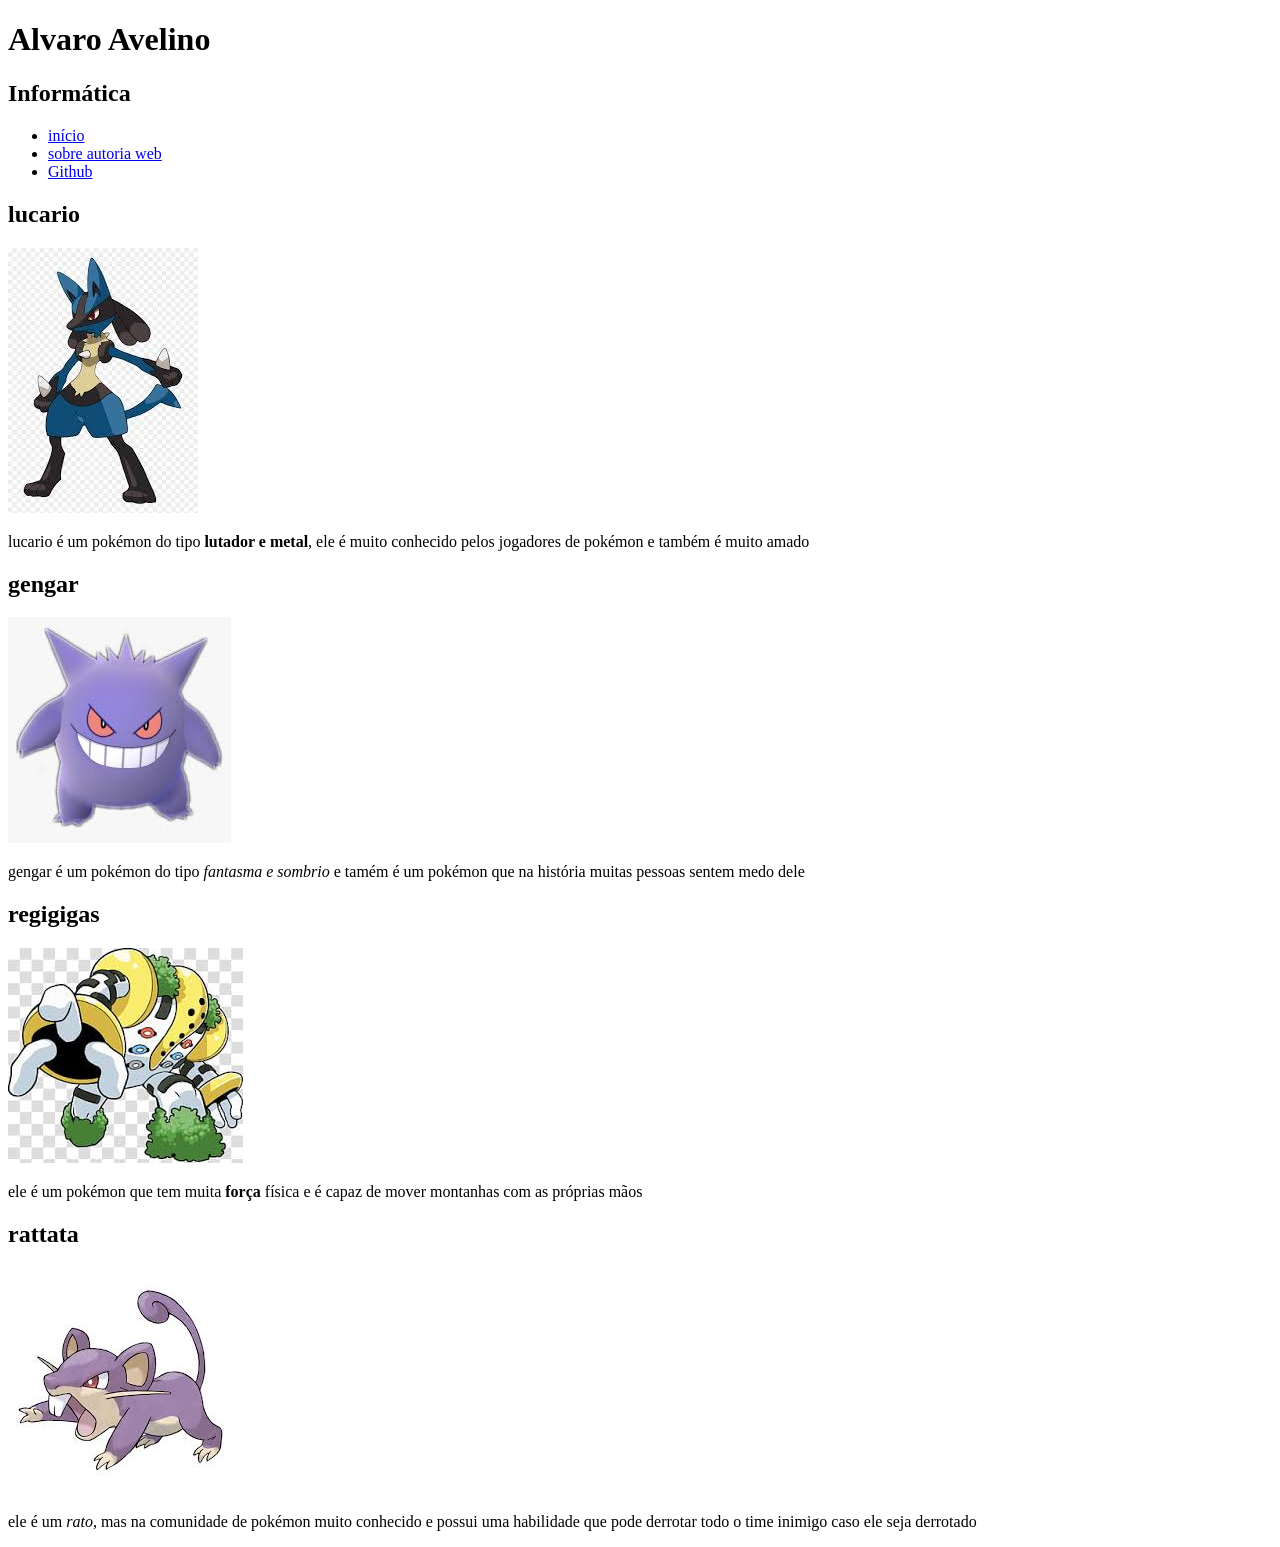
<file: desafio1.html>
<!doctype html>
<html lang="pt-br">
  <!--  é o elemento raiz da página.-->
  <head>
    <meta charset="UTF-8" />
    <meta name="viewport" content="width=device-width, initial-scale=1.0" />
    <title>Autoria web</title>
  </head>

  <header>
      <body>
    <h1>Alvaro Avelino</h1>
    <h2>Informática</h2>
          <nav>
    <ul>
      <li>
        <a href="index.html">início</a>
      </li>
      <li>
        <a href="sobre.html">sobre autoria web</a>
      </li>
      <li>
        <a href="https://github.com/alvaroA721/AW-alvaro" target="_blank"
          >Github</a
        >
      </li>
    </ul>
  </nav>
  </header>

  <main>
    <section>
        <h2>lucario</h2>
        <div>
        <img src="[data-uri]" 
        alt="pokémon lucario">
        </div>
        <p>lucario é um pokémon do tipo <strong>lutador e metal</strong>, ele é muito conhecido pelos jogadores de pokémon e também é muito amado</p>
    </section>

  <section>
    <h2>gengar</h2>
    <div>
    <img src="[data-uri]"
     alt="pokémon gengar">
     </div>
     <p>gengar é um pokémon do tipo <em>fantasma e sombrio</em> e tamém é um pokémon que na história muitas pessoas sentem medo dele</p>
  </section>

  <section>
    <h2>regigigas</h2>
    <div>
    <img src="[data-uri]"
     alt="pokémon regigigas">
     </div>
     <p>ele é um pokémon que tem muita <strong>força</strong> física e é capaz de mover montanhas com as próprias mãos</p>
  </section>

  <section>
    <h2>rattata</h2>
    <div>
    <img src="[data-uri]"
     alt="pokémon rattata">
     </div>
     <p>ele é um <em>rato</em>, mas na comunidade de pokémon muito conhecido e possui uma habilidade que pode derrotar todo o time inimigo caso ele seja derrotado</p>
  </section>
  </main>
</body>
</file>
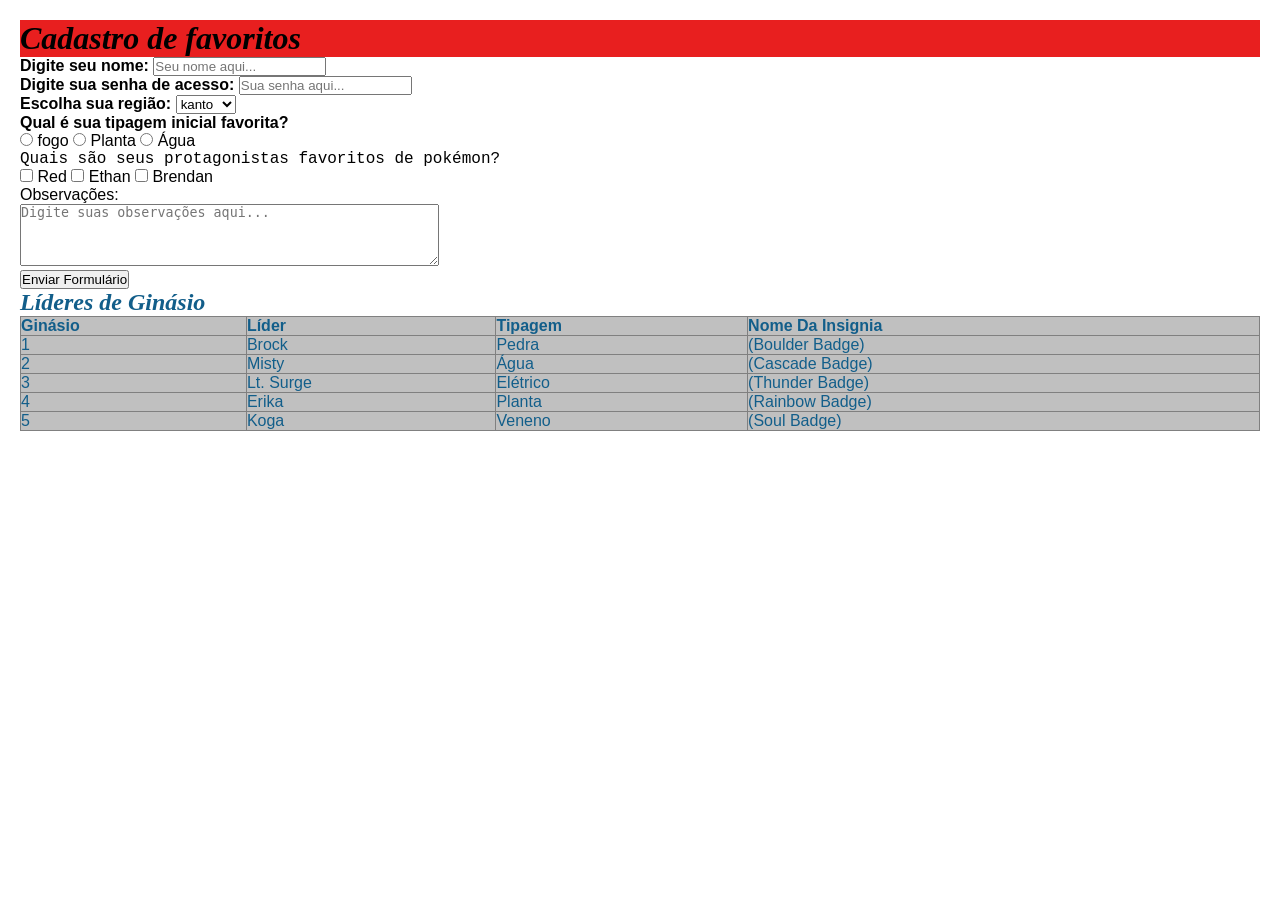
<file: desafio2.html>
<!DOCTYPE html>
<html lang="br">
<head>
    <meta charset="UTF-8">
    <meta name="viewport" content="width=device-width, initial-scale=1.0">
    <title>Desafio2</title><link rel="stylesheet" href="./styles/styles.css">

    <style>
        body{
            background-color: rgb(255, 255, 255);
            font-family: Arial, Helvetica, sans-serif;
            /* font-family: 'times new roman', times, serif; */
            /* font-family:'courier new', courier, monospace; */
        }

    </style>
</head>
<body>

<h1 style="color: rgb(0, 0, 0); background-color: rgb(232, 31, 31);">Cadastro de favoritos</h1>

<form action="/enviar" method="POST">
    <label for="nome" class="negrito">Digite seu nome:</label>
    <input type="text" id="nome" name="nome" placeholder="Seu nome aqui..." required>
</form>

<form action="/enviar" method="POST">
    <label for="nome" class="negrito">Digite sua senha de acesso:</label>
    <input type="text" id="nome" name="nome" placeholder="Sua senha aqui..." required>
</form>

<label for="regiao" class="negrito">Escolha sua região:</label>
<select name="regiao" id="regiao">
    <option value="kanto">kanto</option>
    <option value="johto">johto</option>
    <option value="hoenn">hoenn</option>
</select><br>

<p class="negrito">Qual é sua tipagem inicial favorita?</p>

        <input type="radio" id="Fogo" name="Fogo" value="Fogo" />
        <label for="Fogo">fogo</label>
        <input type="radio" id="planta" name="planta" value="planta" />
        <label for="planta">Planta</label>
        <input type="radio" id="agua" name="agua" value="agua" />
        <label for="agua">Água</label>
        <br/>

<p class="courier">Quais são seus protagonistas favoritos de pokémon?</p>

 <input type="checkbox" id="favoritos" name="protagonistas" value="pokémon">
<label for="protagonistas">Red</label>

 <input type="checkbox" id="favoritos" name="protagonistas" value="pokémon">
<label for="protagonistas">Ethan</label>

 <input type="checkbox" id="favoritos" name="protagonistas" value="pokémon">
<label for="protagonistas">Brendan</label><br>

<label for="observacoes">Observações:</label><br>
<textarea id="observacoes" name="observacoes" rows="4" cols="50" placeholder="Digite suas observações aqui..."></textarea><br>

<button type="submit">Enviar Formulário</button><br>

<h2>Líderes de Ginásio</h2>
<table border="1" id="tabela" cellpadding="8" cellspacing="0" style="border-collapse: collapse; width: 100%; text-align: left;">
    <thead>
        <tr>
            <th>Ginásio</th>
            <th>Líder</th>
            <th>Tipagem</th>
            <th>Nome Da Insignia</th>
        </tr>
    </thead>
    <tbody>
        <tr>
            <td>1</td>
            <td>Brock</td>
            <td>Pedra</td>
            <td>(Boulder Badge)</td>
        </tr>
        <tr>
            <td>2</td>
            <td>Misty</td>
            <td>Água</td>
            <td>(Cascade Badge)</td>
        </tr>
        <tr>
            <td>3</td>
            <td>Lt. Surge</td>
            <td>Elétrico</td>
            <td>(Thunder Badge)</td>
        </tr>
        <tr>
            <td>4</td>
            <td>Erika</td>
            <td>Planta</td>
            <td>(Rainbow Badge)</td>
        </tr>
        <tr>
            <td>5</td>
            <td>Koga</td>
            <td>Veneno</td>
            <td>(Soul Badge)</td>
        </tr>
    </tbody>
</table>
</body>
</html>
</file>
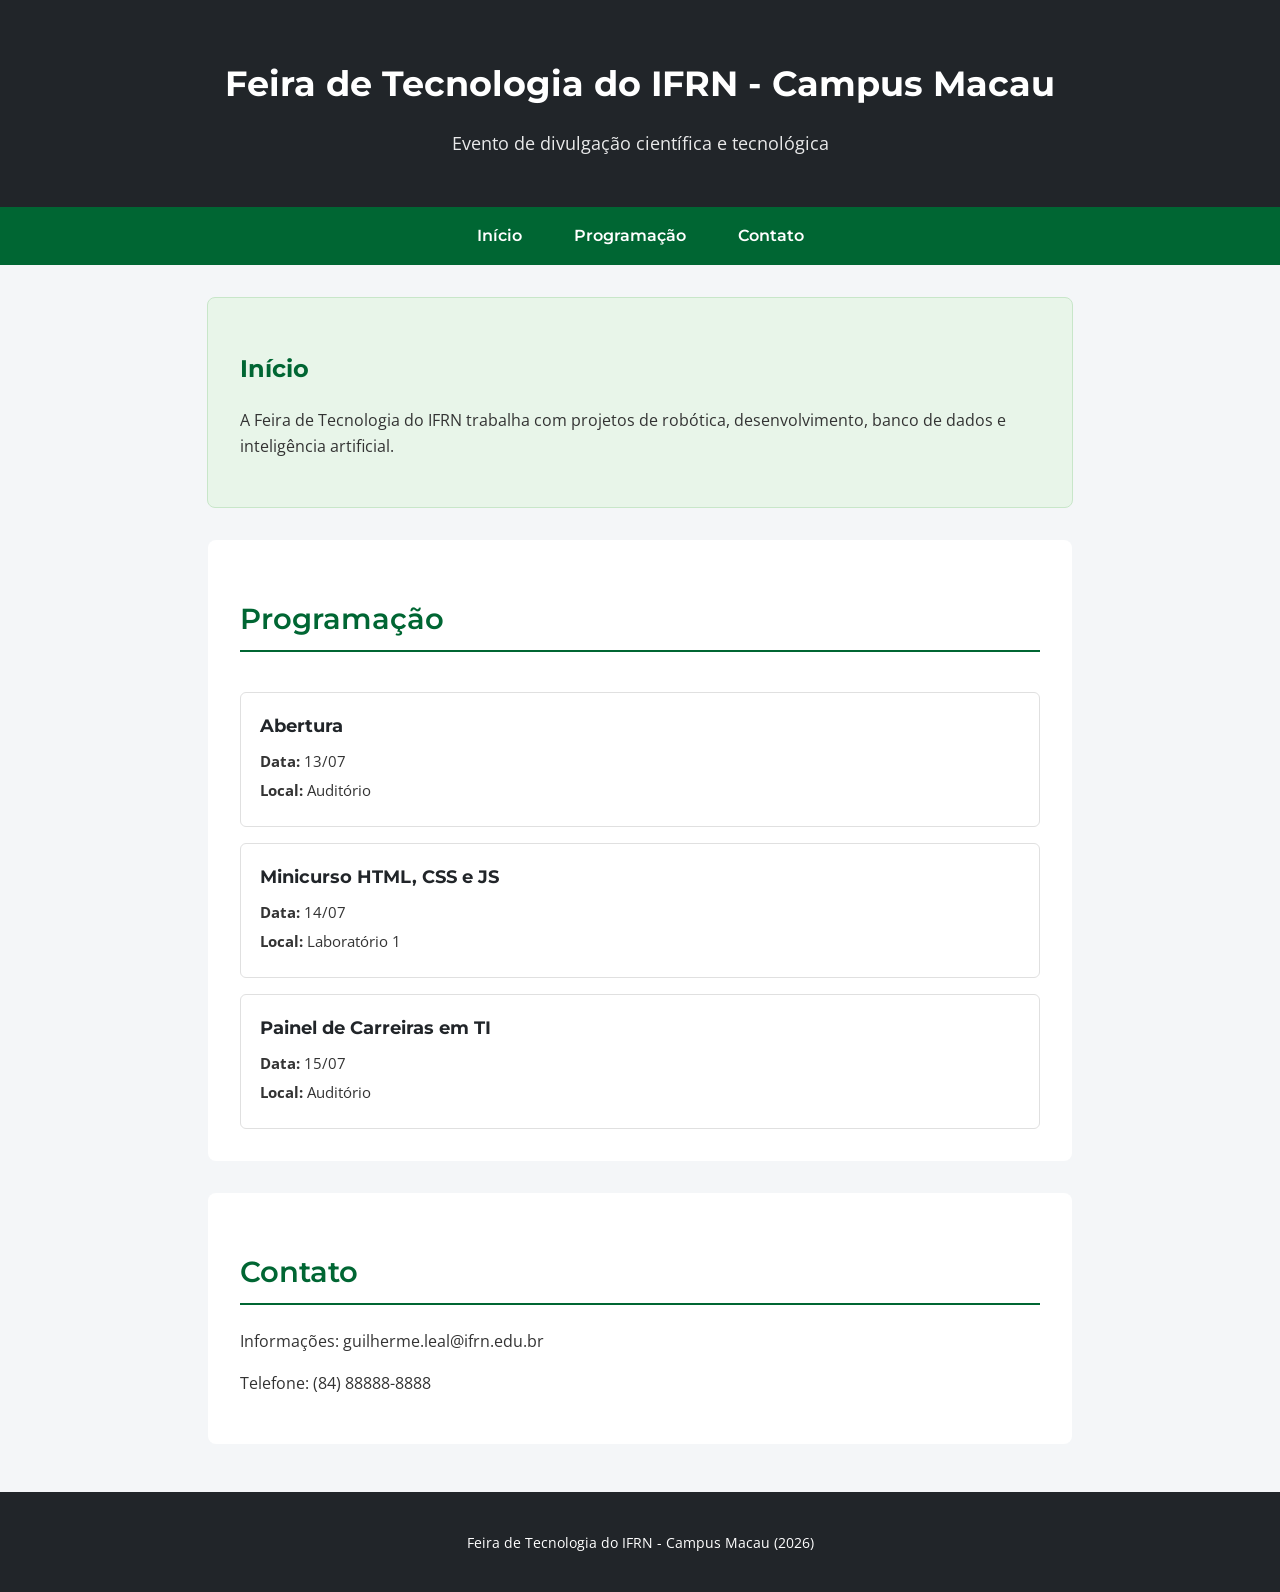
<file: desafio3.html>
<!DOCTYPE html>
<html lang="pt-BR">
<head>
  <meta charset="UTF-8">
  <title>Feira de Tecnologia do IFRN - Campus Macau</title>
  <link rel="stylesheet" href="./styles/style3.css">
</head>
<body>

  <header>
    <h1>Feira de Tecnologia do IFRN - Campus Macau</h1>
    <p>Evento de divulgação científica e tecnológica</p>
  </header>

  <nav>
    <ul>
      <li><a href="#inicio">Início</a></li>
      <li><a href="#programacao">Programação</a></li>
      <li><a href="#contato">Contato</a></li>
    </ul>
  </nav>

  <section id="inicio">
    <h2>Início</h2>
    <p>
      A Feira de Tecnologia do IFRN trabalha com projetos de
      robótica, desenvolvimento, banco de dados e inteligência artificial.
    </p>
  </section>

  <section id="programacao">
    <h2 class="titulo-secao">Programação</h2>

    <div class="card-programa">
      <h3>Abertura</h3>
      <p><strong>Data:</strong> 13/07</p>
      <p><strong>Local:</strong> Auditório</p>
    </div>

    <div class="card-programa">
      <h3>Minicurso HTML, CSS e JS</h3>
      <p><strong>Data:</strong> 14/07</p>
      <p><strong>Local:</strong> Laboratório 1</p>
    </div>

    <div class="card-programa">
      <h3>Painel de Carreiras em TI</h3>
      <p><strong>Data:</strong> 15/07</p>
      <p><strong>Local:</strong> Auditório</p>
    </div>
  </section>

  <section id="contato">
    <h2 class="titulo-secao">Contato</h2>
    <p>Informações: guilherme.leal@ifrn.edu.br</p>
    <p>Telefone: (84) 88888-8888</p>
  </section>

  <footer>
    <p>Feira de Tecnologia do IFRN - Campus Macau (2026)</p>
  </footer>

</body>
</html>
</file>
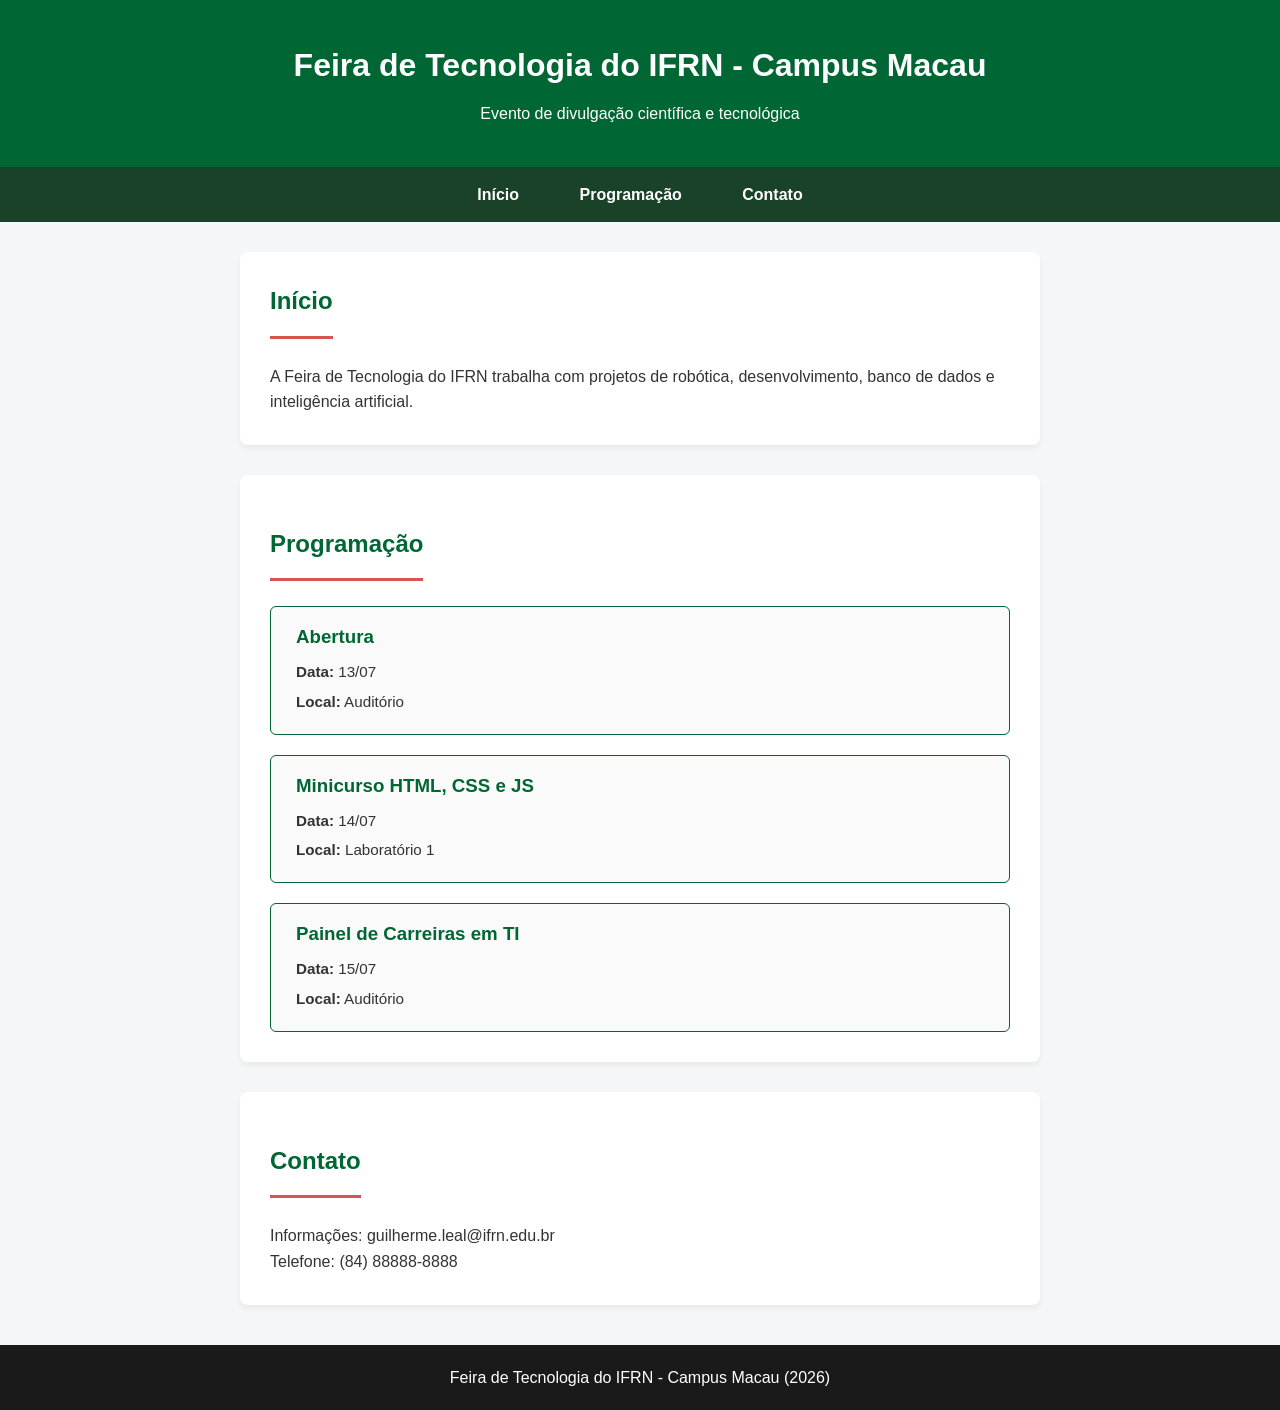
<file: desafio4.html>
<!DOCTYPE html>
<html lang="pt-BR">
  <head>
    <meta charset="UTF-8" />
    <title>Feira de Tecnologia do IFRN - Campus Macau</title>
    <link rel="stylesheet" href="./styles/style4.css" />
  </head>
  <body>
    <header>
      <h1>Feira de Tecnologia do IFRN - Campus Macau</h1>
      <p>Evento de divulgação científica e tecnológica</p>
    </header>

    <nav>
      <ul>
        <li><a href="#inicio">Início</a></li>
        <li><a href="#programacao">Programação</a></li>
        <li><a href="#contato">Contato</a></li>
      </ul>
    </nav>

    <section id="inicio">
      <h2>Início</h2>
      <p>
        A Feira de Tecnologia do IFRN trabalha com projetos de robótica,
        desenvolvimento, banco de dados e inteligência artificial.
      </p>
    </section>

    <section id="programacao">
      <h2 class="titulo-secao">Programação</h2>

      <div class="card-programa">
        <h3>Abertura</h3>
        <p><strong>Data:</strong> 13/07</p>
        <p><strong>Local:</strong> Auditório</p>
      </div>

      <div class="card-programa">
        <h3>Minicurso HTML, CSS e JS</h3>
        <p><strong>Data:</strong> 14/07</p>
        <p><strong>Local:</strong> Laboratório 1</p>
      </div>

      <div class="card-programa">
        <h3>Painel de Carreiras em TI</h3>
        <p><strong>Data:</strong> 15/07</p>
        <p><strong>Local:</strong> Auditório</p>
      </div>
    </section>

    <section id="contato">
      <h2 class="titulo-secao">Contato</h2>
      <p>Informações: guilherme.leal@ifrn.edu.br</p>
      <p>Telefone: (84) 88888-8888</p>
    </section>

    <footer>
      <p>Feira de Tecnologia do IFRN - Campus Macau (2026)</p>
    </footer>
  </body>
</html>
</file>
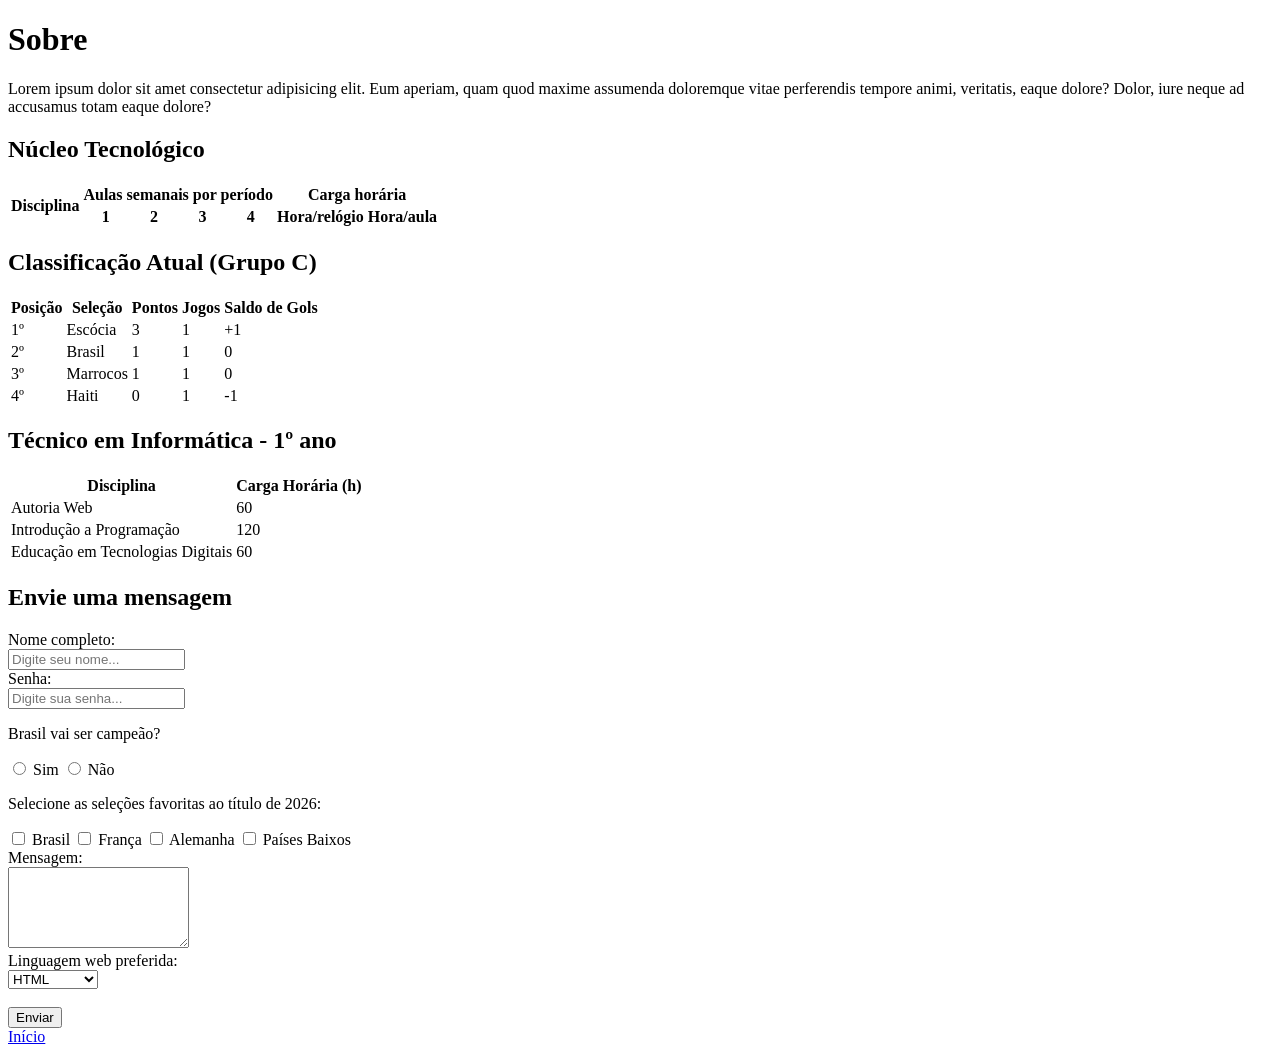
<file: Formulário.html>
<!doctype html>
<html lang="pt-br">
  <head>
    <meta charset="UTF-8" />
    <meta name="viewport" content="width=device-width, initial-scale=1.0" />
    <title>Sobre</title>
  </head>
  <body>
    <h1>Sobre</h1>
    <p>
      Lorem ipsum dolor sit amet consectetur adipisicing elit. Eum aperiam, quam
      quod maxime assumenda doloremque vitae perferendis tempore animi,
      veritatis, eaque dolore? Dolor, iure neque ad accusamus totam eaque
      dolore?
    </p>

    <section>
      <h2>Núcleo Tecnológico</h2>
      <table>
        <thead>
          <tr>
            <th rowspan="2">Disciplina</th>
            <th colspan="4">Aulas semanais por período</th>
            <th colspan="2">Carga horária</th>
          </tr>
          <tr>
            <th>1</th>
            <th>2</th>
            <th>3</th>
            <th>4</th>
            <th>Hora/relógio</th>
            <th>Hora/aula</th>
          </tr>
        </thead>
        <tbody></tbody>
      </table>
    </section>

    <section>
      <h2>Classificação Atual (Grupo C)</h2>
      <table>
        <thead>
          <tr>
            <th>Posição</th>
            <th>Seleção</th>
            <th>Pontos</th>
            <th>Jogos</th>
            <th>Saldo de Gols</th>
          </tr>
        </thead>
        <tbody>
          <tr>
            <td>1º</td>
            <td>Escócia</td>
            <td>3</td>
            <td>1</td>
            <td>+1</td>
          </tr>
          <tr>
            <td>2º</td>
            <td>Brasil</td>
            <td>1</td>
            <td>1</td>
            <td>0</td>
          </tr>
          <tr>
            <td>3º</td>
            <td>Marrocos</td>
            <td>1</td>
            <td>1</td>
            <td>0</td>
          </tr>
          <tr>
            <td>4º</td>
            <td>Haiti</td>
            <td>0</td>
            <td>1</td>
            <td>-1</td>
          </tr>
        </tbody>
      </table>
    </section>

    <section>
      <h2>Técnico em Informática - 1º ano</h2>
      <table>
        <thead>
          <!-- tr - table row - adicionar uma linha -->
          <tr>
            <!-- th - table header - rótulo da coluna -->
            <th>Disciplina</th>
            <th>Carga Horária (h)</th>
          </tr>
        </thead>
        <tbody>
          <tr>
            <!-- td - table data - valor da célula -->
            <td>Autoria Web</td>
            <td>60</td>
          </tr>
          <tr>
            <!-- td - table data - valor da célula -->
            <td>Introdução a Programação</td>
            <td>120</td>
          </tr>
          <tr>
            <!-- td - table data - valor da célula -->
            <td>Educação em Tecnologias Digitais</td>
            <td>60</td>
          </tr>
        </tbody>
      </table>
    </section>

    <section>
      <h2>Envie uma mensagem</h2>
      <form action="#">
        <label for="nome">Nome completo:</label><br />
        <input
          type="text"
          id="nome"
          name="nome"
          placeholder="Digite seu nome..."
        /><br />

        <label for="senha">Senha:</label><br />
        <input
          type="password"
          name="senha"
          id="senha"
          placeholder="Digite sua senha..."
        /><br />

        <!-- Botões de rádio -->
        <p>Brasil vai ser campeão?</p>

        <input type="radio" id="sim" name="brasil" value="Sim" />
        <label for="sim">Sim</label>
        <input type="radio" id="nao" name="brasil" value="Não" />
        <label for="nao">Não</label>
        <br />

        <!-- Caixas de seleção -->
        <p>Selecione as seleções favoritas ao título de 2026:</p>

        <input type="checkbox" id="brasil" name="brasil" value="Brasil" />
        <label for="brasil">Brasil</label>
        <input type="checkbox" id="franca" name="franca" value="França" />
        <label for="franca">França</label>
        <input type="checkbox" id="alemanha" name="alemanha" value="Alemanha" />
        <label for="alemanha">Alemanha</label>
        <input type="checkbox" id="ned" name="ned" value="Países Baixos" />
        <label for="ned">Países Baixos</label>
        <br />

        <!-- Área de texto -->
        <label for="mensagem">Mensagem:</label><br />
        <textarea name="mensagem" id="mensagem" rows="5"></textarea><br />

        <label for="linguagens">Linguagem web preferida:</label><br />
        <select name="linguagens" id="linguagens">
          <option value="html">HTML</option>
          <option value="css">CSS</option>
          <option value="javascript">JavaScript</option>
          <option value="nenhuma">NENHUMA</option>
        </select>
        <br />

        <br />
        <button type="submit" onclick="alert('ME CLICOU!')">Enviar</button>
      </form>
    </section>

    <a href="index.html">Início</a>
  </body>
</html>
</file>
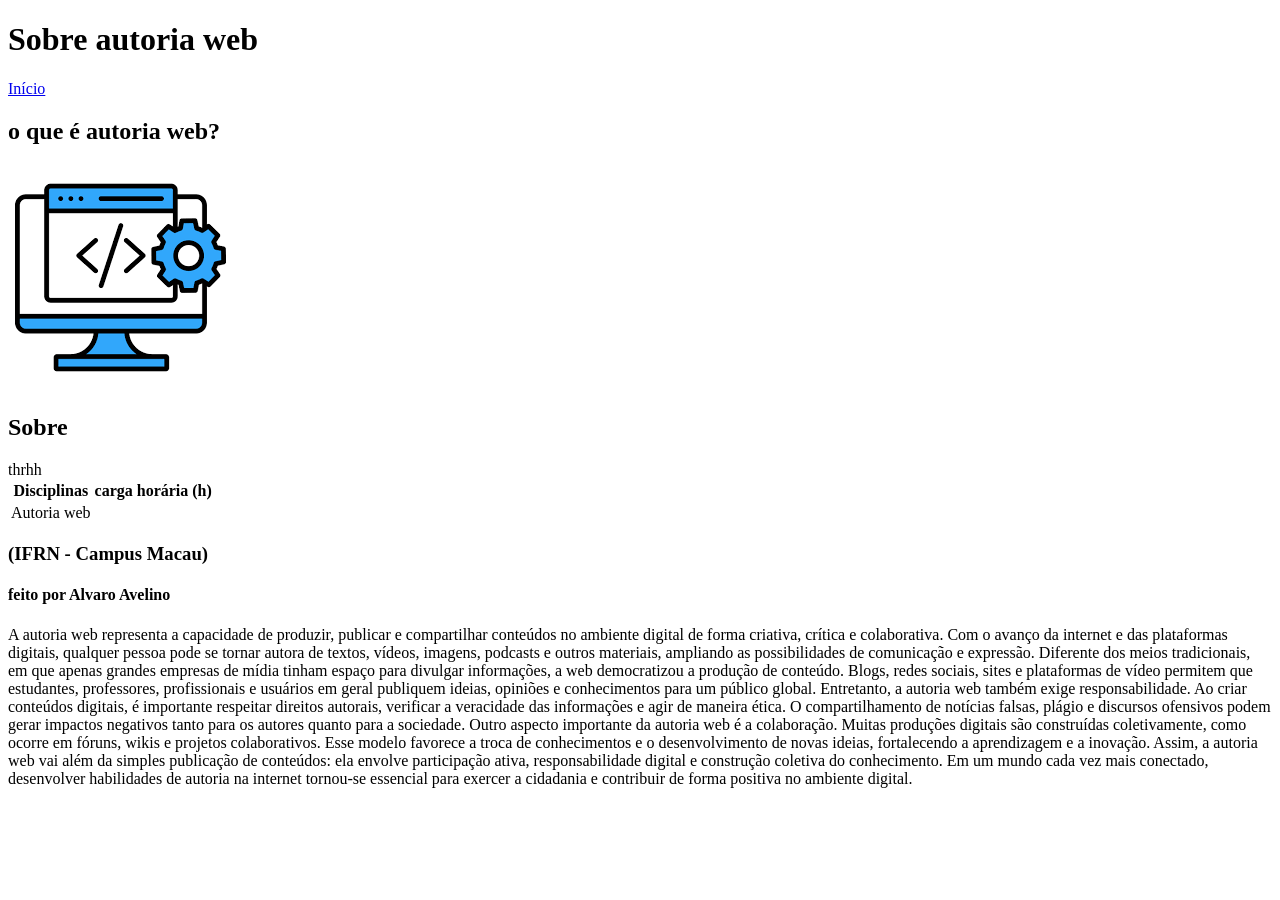
<file: sobre.html>
<!doctype html>
<html lang="pt-br">
  <head>
    <meta charset="UTF-8" />
    <meta name="viewport" content="width=device-width, initial-scale=1.0" />
    <title>Sobre</title>
  </head>
  <header>
  <body>
    <h1>Sobre autoria web</h1>
    <a href="index.html">Início</a>
  </body>
</html>

<footer>
  <main>
  <section>
    <h2>o que é autoria web?</h2>
    <div>
      <img src="[data-uri]"
       alt="imagem de um computador, ele está simbolizando a materia autoria web">
    </div>
  </section>

  <section>
    <h2>Sobre</h2>
    <table>
      <thead>
        <!-- table row / adicionar uma linha  -->
        <tr>thrhh
          <!-- table header / rótulo da coluna -->
          <th>Disciplinas</th>
          <th>carga horária (h)</th>
        </tr>

      </thead>
      <tbody>
        <tr>
          <!-- td - table data - valor da célula -->
           <td>Autoria web</td>
        </tr>
      </tbody>
    </table>
  </section>

</main>
   <p>
      <h3>(IFRN - Campus Macau)</h3>
      <h4>feito por Alvaro Avelino</h4>
  </p>
  <p>A autoria web representa a capacidade de produzir, publicar e compartilhar conteúdos no ambiente digital de forma criativa, crítica e colaborativa. Com o avanço da internet e das plataformas digitais, qualquer pessoa pode se tornar autora de textos, vídeos, imagens, podcasts e outros materiais, ampliando as possibilidades de comunicação e expressão.

Diferente dos meios tradicionais, em que apenas grandes empresas de mídia tinham espaço para divulgar informações, a web democratizou a produção de conteúdo. Blogs, redes sociais, sites e plataformas de vídeo permitem que estudantes, professores, profissionais e usuários em geral publiquem ideias, opiniões e conhecimentos para um público global.

Entretanto, a autoria web também exige responsabilidade. Ao criar conteúdos digitais, é importante respeitar direitos autorais, verificar a veracidade das informações e agir de maneira ética. O compartilhamento de notícias falsas, plágio e discursos ofensivos podem gerar impactos negativos tanto para os autores quanto para a sociedade.

Outro aspecto importante da autoria web é a colaboração. Muitas produções digitais são construídas coletivamente, como ocorre em fóruns, wikis e projetos colaborativos. Esse modelo favorece a troca de conhecimentos e o desenvolvimento de novas ideias, fortalecendo a aprendizagem e a inovação.

Assim, a autoria web vai além da simples publicação de conteúdos: ela envolve participação ativa, responsabilidade digital e construção coletiva do conhecimento. Em um mundo cada vez mais conectado, desenvolver habilidades de autoria na internet tornou-se essencial para exercer a cidadania e contribuir de forma positiva no ambiente digital.</p>
    
</footer>
</file>
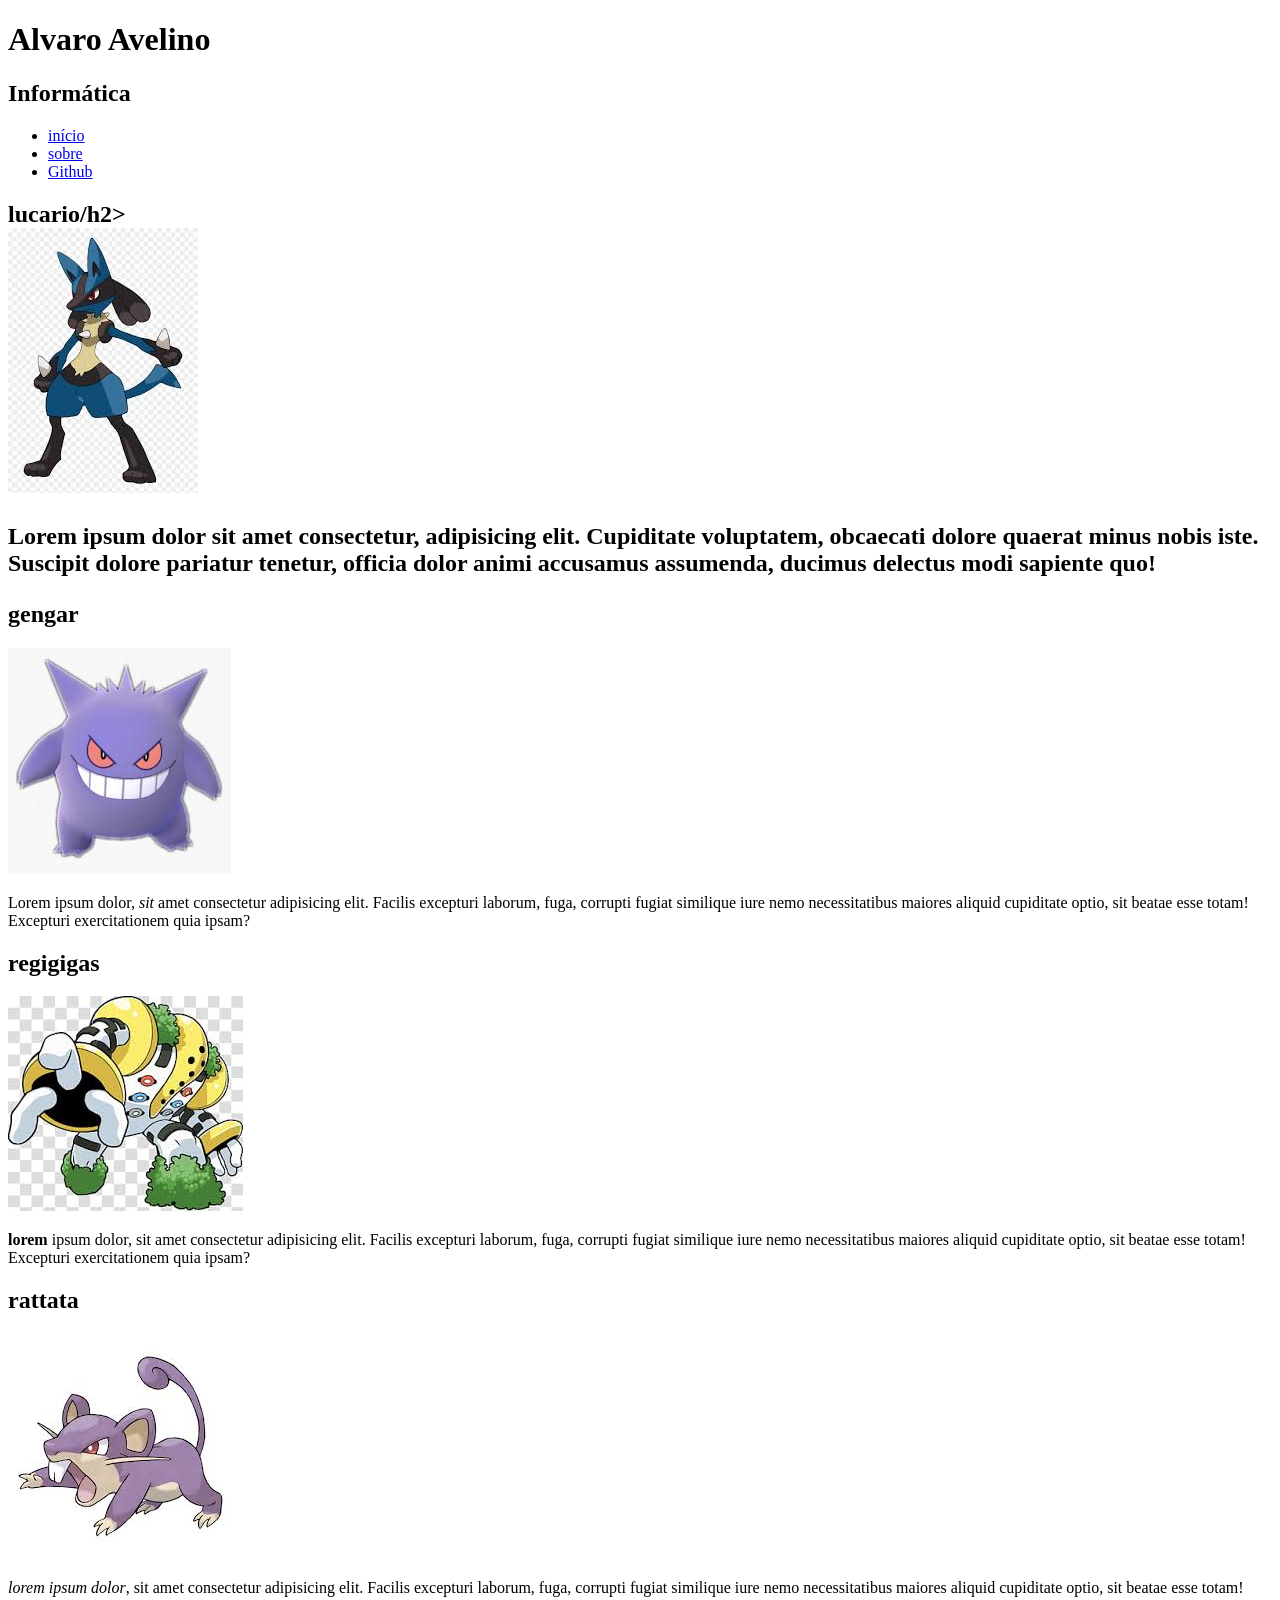
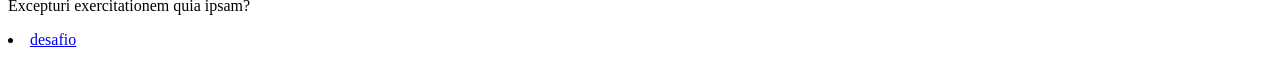
<file: .vscode/desafio1.html>
<!doctype html>
<html lang="pt-br">
  <!--  é o elemento raiz da página.-->
  <head>
    <meta charset="UTF-8" />
    <meta name="viewport" content="width=device-width, initial-scale=1.0" />
    <title>Autoria web</title>
  </head>

  <header>
    <h1>Alvaro Avelino</h1>
    <h2>Informática</h2>
          <nav>
    <ul>
      <li>
        <a href="#">início</a>
      </li>
      <li>
        <a href="sobre.html">sobre</a>
      </li>
      <li>
        <a href="https://github.com/alvaroA721/AW-alvaro" target="_blank"
          >Github</a
        >
      </li>
    </ul>
  </nav>
  </header>

  <main>
    <section>
        <h2>lucario/h2>
        <div>
        <img src="[data-uri]" 
        alt="pokémon lucario">
        </div>
        <p>Lorem ipsum <strong>dolor</strong> sit amet consectetur, adipisicing elit. Cupiditate voluptatem, obcaecati dolore quaerat minus nobis iste. Suscipit dolore pariatur tenetur, officia dolor animi accusamus assumenda, ducimus delectus modi sapiente quo!</p>
    </section>

  <section>
    <h2>gengar</h2>
    <div>
    <img src="[data-uri]"
     alt="pokémon gengar">
     </div>
     <p>Lorem ipsum dolor, <em>sit</em> amet consectetur adipisicing elit. Facilis excepturi laborum, fuga, corrupti fugiat similique iure nemo necessitatibus maiores aliquid cupiditate optio, sit beatae esse totam! Excepturi exercitationem quia ipsam?</p>
  </section>

  <section>
    <h2>regigigas</h2>
    <div>
    <img src="[data-uri]"
     alt="pokémon regigigas">
     </div>
     <p><strong>lorem</strong> ipsum dolor, sit amet consectetur adipisicing elit. Facilis excepturi laborum, fuga, corrupti fugiat similique iure nemo necessitatibus maiores aliquid cupiditate optio, sit beatae esse totam! Excepturi exercitationem quia ipsam?</p>
  </section>

  <section>
    <h2>rattata</h2>
    <div>
    <img src="[data-uri]"
     alt="pokémon rattata">
     </div>
     <p><em>lorem ipsum dolor</em>, sit amet consectetur adipisicing elit. Facilis excepturi laborum, fuga, corrupti fugiat similique iure nemo necessitatibus maiores aliquid cupiditate optio, sit beatae esse totam! Excepturi exercitationem quia ipsam?</p>
  </section>
  </main>

 <nav>
     <li>
        <a href="sobre.html">desafio</a>
      </li>
 </nav>
</file>
<file: styles/styles.css>
@import url('https://fonts.googleapis.com/css2?family=Open+Sans:ital,wght@0,300..800;1,300..800&display=swap');

:root {
    /* 8a716a-c2b8b2-197bbd-125e8a-204b57 */
    --taupe: #8a716a
    --silver:  #c2b8b2
    --Bright Teal Blue: #197bbd
    --Baltic Blue: #125E8A
    --dark Teal: #204B57
}

/* css reset */
* {
    margin: 0; /* espaçamento externo */
    padding: 0; /* espaçamento interno */
    box-sizing: border-box;
}

body {
    font-family: "Open sans", "Arial", sans-serif;
    padding: 20px;
}
/* seleçao de elemntos */
h2 {
    font-family: 'Courier New', Courier, monospace;
    color: #125E8A;
}

/* seleçao de id */
#tabela {
    text-align: center;
    background-color: silver;
    color: #125E8A;
}

/* seleçao de classe */
.negrito {
    font-weight: bold;
}

/* seleçao de elementos (p) que usa uma determinada classe (courier) */
p.courier{
    font-family: 'Courier New', Courier, monospace;
}

h1, h2, h3 {
    font-family: "lobster", "Times New Roman", Times, serif;
    font-style: italic;
}

form button {
    background-color: black;
}

img {
     height: 200px; 
    border-radius: 50%; 
}

.avatar {
    border-radius: 50%;
}

#nav-sections{
    margin-top: 15px;
    /* top, right, bottom, left (sequencia das bordas) */
}

#nav-sections ul {
    list-style-type: none;
}

#nav-sections li {
    display: inline-block;
}

a {
    font-weight: bold;
    text-decoration: none;
    color: var(silver);
    background-color: rgb(112, 110, 110);
    border-radius: 5px;
}

a:hover {
    color:blueviolet;
    box-shadow: 0 0 10px;
}

#nav-links {
    ul {
        list-style-type: none;
    
}

    li {
        display: inline-block;
    }
    a {
    font-weight: bold;
    text-decoration: none;
    color: var(silver);
    background-color: rgb(112, 110, 110);
    border-radius: 5px;
}

a:hover {
    color:rgb(30, 134, 175);
    box-shadow: 0 0 10px;
  }
}

.fonte-maior {
    font-size: 48px;
}
</file>
<file: styles/style3.css>
@import url('https://fonts.googleapis.com/css2?family=Montserrat:wght@600;700&family=Open+Sans:wght@400;600&display=swap');

:root {
  --cor-fundo-body: #f4f6f8;
  --cor-texto-body: #333333;
  --cor-primaria-ifrn: #006633;
  --cor-secundaria: #212529;
  --cor-destaque: green;
  --cor-fundo-card: #ffffff;
  --cor-fundo-inicio: #e8f5e9;
  
  --fonte-corpo: 'Open Sans', sans-serif;
  --fonte-titulos: 'Montserrat', sans-serif;
}

body {
  background-color: var(--cor-fundo-body);
  color: var(--cor-texto-body);
  font-family: var(--fonte-corpo);
  line-height: 1.6;
  margin: 0;
  padding: 0;
}

header, footer {
  background-color: var(--cor-secundaria);
  color: #ffffff;
  text-align: center;
  padding: 2rem 1rem;
}

header h1 {
  font-family: var(--fonte-titulos);
  font-size: 2.2rem;
  font-weight: 700;
  margin-bottom: 0.5rem;
}

header p {
  font-size: 1.1rem;
  opacity: 0.9;
}

footer {
  padding: 1.5rem 1rem;
  font-size: 0.9rem;
  margin-top: 3rem;
}

section {
  max-width: 800px;
  margin: 2rem auto;
  padding: 2rem;
  background-color: #ffffff;
  border-radius: 8px;
}

nav {
  background-color: var(--cor-primaria-ifrn);
  text-align: center;
  position: sticky;
  top: 0;
  z-index: 100;
}

nav ul {
  list-style: none;
  margin: 0;
  padding: 0;
}

nav li {
  display: inline-block;
}

nav a {
  display: block;
  text-decoration: none;
  color: #ffffff;
  padding: 1rem 1.5rem;
  font-family: var(--fonte-titulos);
  font-weight: 600;
  transition: all 0.3s ease;
}

nav a:hover {
  background-color: var(--cor-destaque);
  color: #ffffff;
}

.titulo-secao {
  font-family: var(--fonte-titulos);
  color: var(--cor-primaria-ifrn);
  font-size: 1.8rem;
  font-weight: 600;
  border-bottom: 2px solid var(--cor-primaria-ifrn);
  padding-bottom: 0.5rem;
  margin-bottom: 1.5rem;
}

#programacao {
  display: flex;
  flex-direction: column;
  gap: 1rem;
}

.card-programa {
  background-color: var(--cor-fundo-card);
  border: 1px solid #e0e0e0;
  border-radius: 6px;
  padding: 1.2rem;
  font-size: 0.95rem;
  transition: transform 0.2s ease;
}

.card-programa h3 {
  font-family: var(--fonte-titulos);
  color: var(--cor-secundaria);
  margin-top: 0;
  margin-bottom: 0.5rem;
}

.card-programa p {
  margin: 0.3rem 0;
}

#inicio {
  background-color: var(--cor-fundo-inicio);
  border: 1px solid #c8e6c9;
}

#inicio h2 {
  font-family: var(--fonte-titulos);
  color: var(--cor-primaria-ifrn);
}
</file>
<file: styles/style4.css>
* {
  margin: 0;
  padding: 0;
  box-sizing: border-box;
}

body {
  font-family: 'Segoe UI', Tahoma, Geneva, Verdana, sans-serif;
  line-height: 1.6;
  background-color: #f4f6f8;
  color: #333333;
}

header {
  background-color: #006633;
  color: #ffffff;
  text-align: center;
  padding: 40px 20px;
}

header h1 {
  font-size: 2rem;
  margin-bottom: 10px;
}

footer {
  background-color: #1a1a1a;
  color: #ffffff;
  text-align: center;
  padding: 20px;
  margin-top: 40px;
}

nav {
  background-color: #1a4229;
  text-align: center;
}

nav ul {
  list-style: none;
  padding: 15px 10px;
  margin: 0 0 20px 0;
}

nav li {
  display: inline-block;
}

nav a {
  color: #ffffff;
  text-decoration: none;
  font-weight: bold;
  font-size: 1rem;
  transition: all 0.3s ease;
  
  padding: 8px 16px;
  margin: 0 10px;
  border: 2px solid transparent;
  border-radius: 4px;
}

nav a:hover {
  background-color: #006633;
  border-color: #ffffff;
}

#inicio, #programacao, #contato {
  background-color: #ffffff;
  max-width: 800px;
  margin: 30px auto;
  padding: 30px;
  border-radius: 8px;
  box-shadow: 0 4px 6px rgba(0, 0, 0, 0.05);
}

.titulo-secao {
  color: #006633;
  
  padding-top: 10px;
  padding-bottom: 15px;
  
  margin-top: 10px;
  margin-bottom: 25px;
  
  border-bottom: 3px solid #d9534f;
  display: inline-block;
}

#inicio h2 {
  color: #006633;
  padding-bottom: 15px;
  margin-bottom: 25px;
  border-bottom: 3px solid #d9534f;
  display: inline-block;
}

.card-programa {
  background-color: #fafafa;
  
  border: 1px solid #006633;
  border-radius: 6px;
  
  padding: 15px 25px; 
  
  margin-bottom: 20px;
  
  transition: transform 0.2s ease, box-shadow 0.2s ease;
}

.card-programa:last-child {
  margin-bottom: 0;
}

.card-programa h3 {
  color: #006633;
  margin-bottom: 8px;
}

.card-programa p {
  margin-bottom: 5px;
  font-size: 0.95rem;
}
</file>
